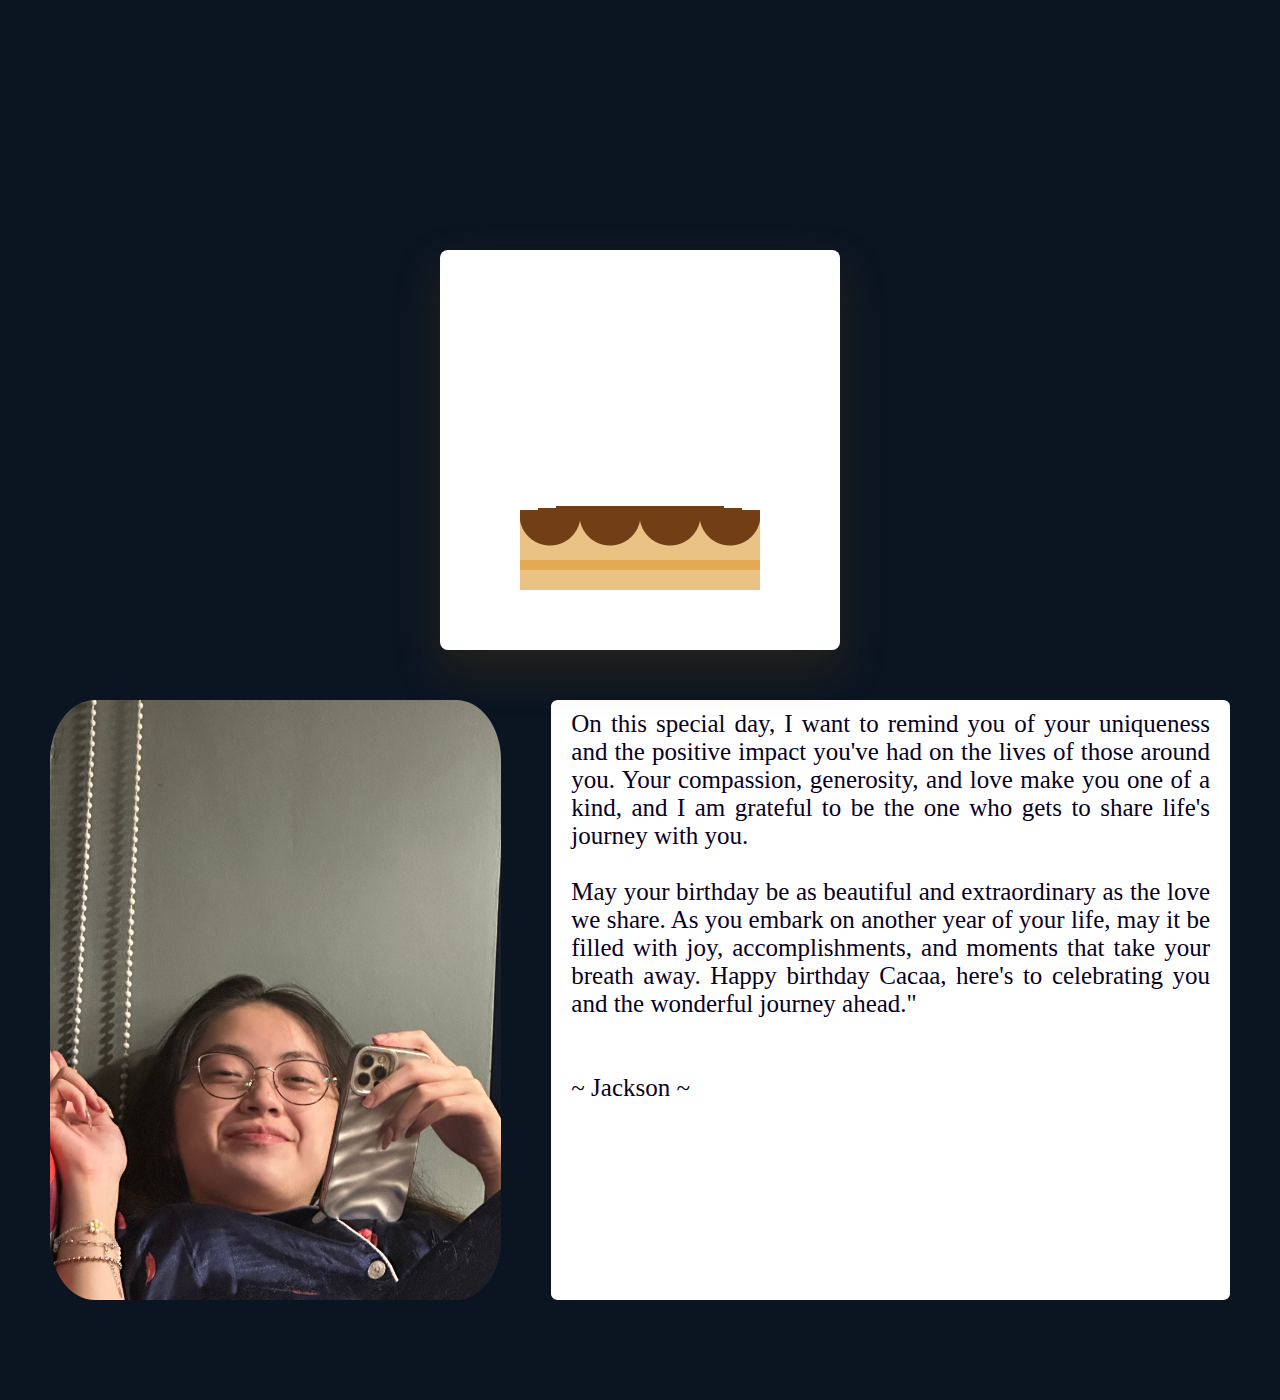
<file: birthday.html>
<!DOCTYPE html>
<html lang="en">
<head>
    <meta charset="UTF-8">
    <meta name="viewport" content="width=device-width, initial-scale=1.0">
    <link rel="stylesheet" href="birthday.css">
    <link rel="icon" type="images/png" href="images/caca.jpg"/>
    <title>Happy Birthday Cacaaa !!</title>
</head>
<body>
    <div class="container">
        <div class="cake">
            <div class="text">
                <h3>Happy Birthdayy Cacaa !!</h3>
            </div>
            <div class="candle"></div>
            <div class="top-layer"></div>
            <div class="middle-layer"></div>
            <div class="bottom-layer"></div>
        </div>
    </div>

    <div class="next">
        <img src="images/caca.jpg" alt="">
        <h2>On this special day, I want to remind you of your uniqueness and the positive impact you've had on the lives of those around you. Your compassion, generosity, and love make you one of a kind, and I am grateful to be the one who gets to share life's journey with you.
            <br><br>
        May your birthday be as beautiful and extraordinary as the love we share. As you embark on another year of your life, may it be filled with joy, accomplishments, and moments that take your breath away. Happy birthday Cacaa, here's to celebrating you and the wonderful journey ahead."
        <br><br><br>
        ~ Jackson ~
        </h2>
    </div>

</body>
</html>
</file>
<file: birthday.css>
*, *::before, *::after{
    padding: 0;
    margin: 0;
    box-sizing: border-box;
}

body{
    margin: 0;
    min-height: 100vh;
    display: flex;
    align-items: center;
    justify-content: center;
    background: #0b1522;
}

.container{
    width: 400px;
    height: 400px;
    background-color: #fff;
    position: absolute;
    transform: translate(-50%, -50%);
    top: 50%;
    left: 50%;
    border-radius: 8px;
    box-shadow: 0 20px 45px rgba(120, 76, 10, 0.25);
}

.next{
    margin-top: 700px;
    display: flex;
    margin-left: 50px;
    margin-right: 50px;
}


.next img{
    width: 40%;
    height: 600px;
    margin-right: 50px;
    border-radius: 10%;
    margin-bottom: 100px;
    transition: all 1s ease;
    animation: menyala 8s forwards;
}

.next h2{
    background-color: #ffffff;
    text-align: justify;
    font-size: 25px;
    color: rgb(8, 0, 35);
    height: 600px;
    width: 60%;
    border-radius: 1%;
    padding: 10px 20px;
    font-weight: 500;
}

@keyframes menyala {
    100%{
        box-shadow: 0 0 1.8rem #0d00c6;
    }
}

.cake{
    width: 100%;
    position: absolute;
    bottom: 60px;
}

.bottom-layer, .top-layer, .middle-layer{
    height: 80px;
    width: 240px;
    position: relative;
    margin: auto;
    background-repeat: repeat;
    background-size: 100% 100%, 60px 100px;
    background-image: linear-gradient(transparent 50px, #e3a953 50px, #e3a953 60px, transparent 60px), radial-gradient(circle at 30px 5px, #713e16 30px, #eac284 31px);
}

.middle-layer{
    transform: scale(0.85);
    top: 72px; 
    animation: rise-1 2s forwards;
}

@keyframes rise-1 {
    100%{
        top: 7px;
    }
}

.top-layer{
    transform: scale(0.7);
    top: 144px;
    animation: rise-2 2s 2s forwards;
}

@keyframes rise-2 {
    100%{
        top: 26px;
    }
}

.candle{
    background: repeating-linear-gradient(
        45deg, #fd3018 0, #fd3018 5px, #ffa89e 5px, #ffa89e 10px
    );
    height: 45px;
    width: 15px;
    position: absolute;
    margin: auto;
    left: 0;
    right: 0;
    bottom: 0;
    animation: rise-3 1s 4s forwards;
}

@keyframes rise-3 {
    100%{
        bottom: 202px;
    }
}

.candle::after{
    content: '';
    position: absolute;
    height: 16px;
    width: 16px;
    background-color: #ffee54;
    border-radius: 0 50% 50% 50%;
    bottom: 50px;
    left: -0.5px;
    animation: flame 1.5s 5s forwards;
}

@keyframes flame {
    100%{
        transform: scale(1) rotate(45deg);
    }
}

.text{
    margin: auto;
    left: 15px;
    right: 0;
    position: absolute;
    width: 300px;
    bottom: 0px;
    animation: naik 2s 6s forwards;
    transform: scale(0);
}

.text h3{
    font-size: 26px;
    color: #ff9900;
}

@keyframes naik {
    100%{
        bottom: -40px;  
        transform: scale(1);
    }
}
</file>
